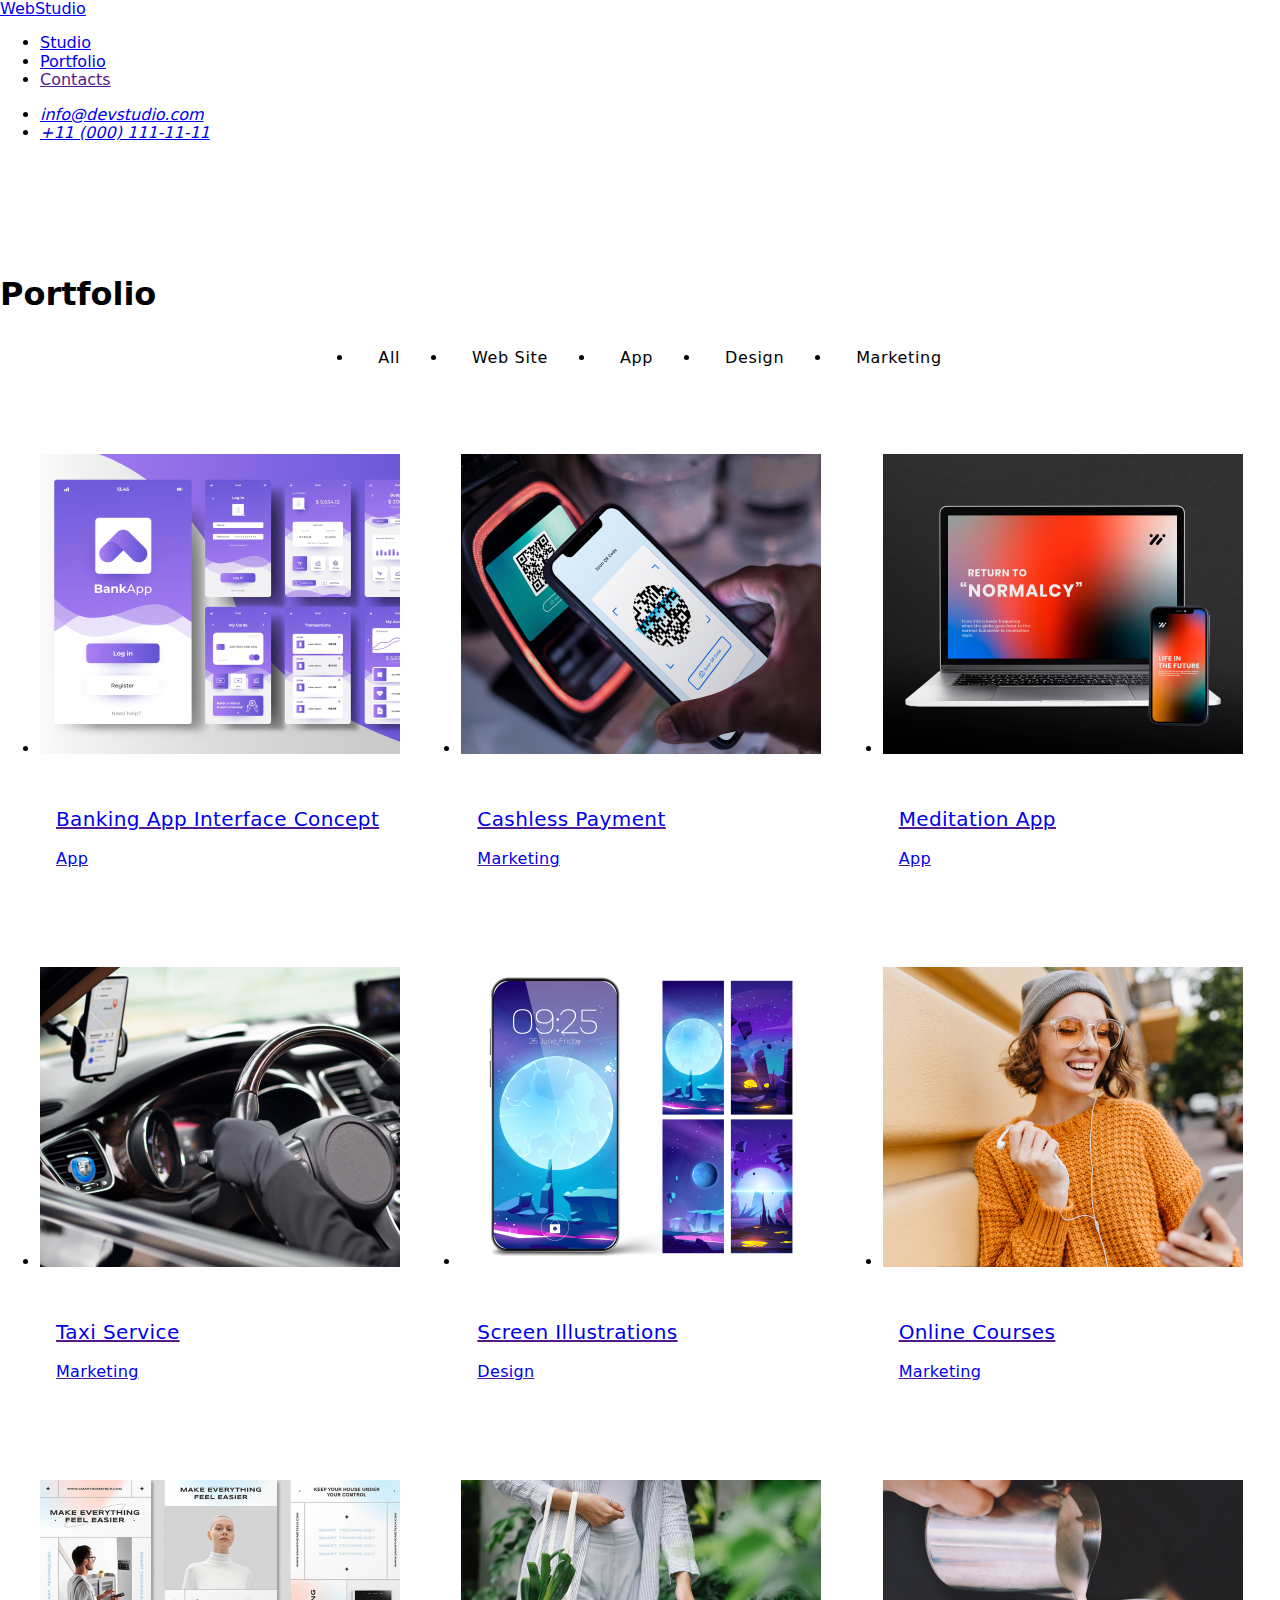
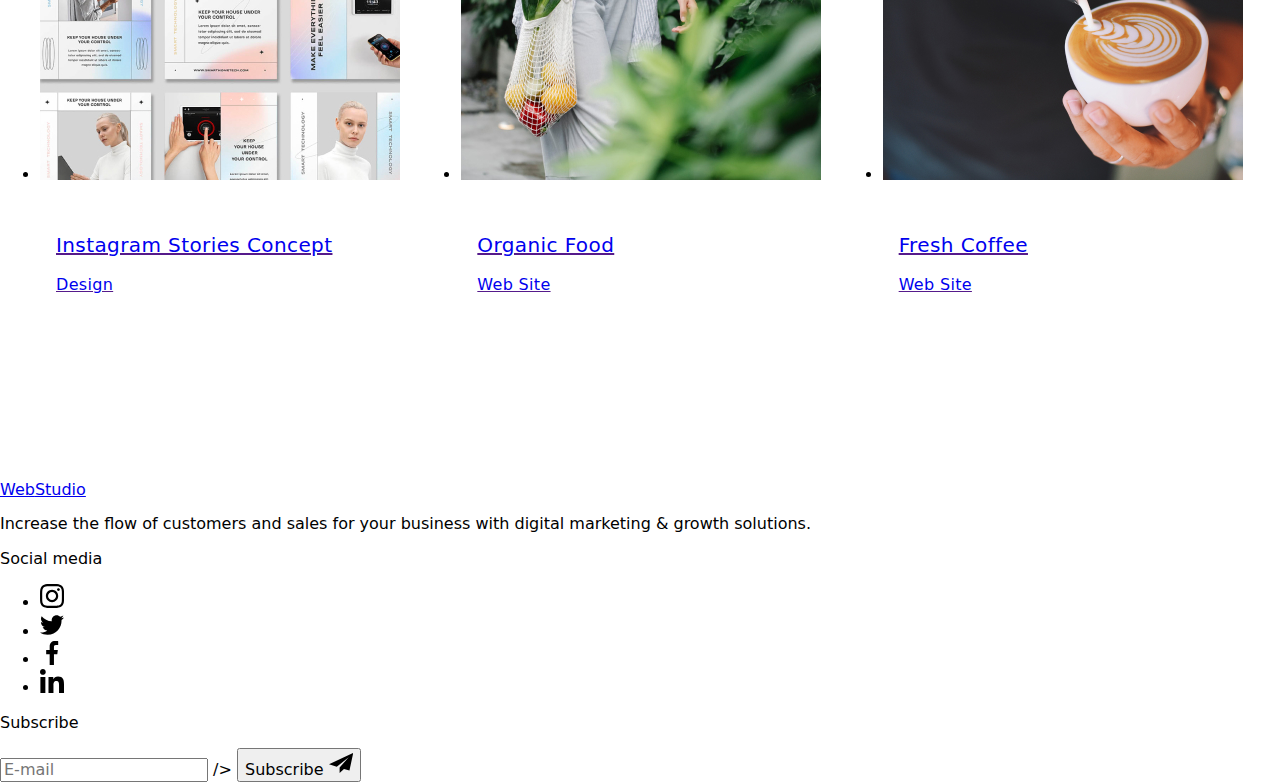
<file: portfolio.html>
<!DOCTYPE html>
<html lang="en">
  <head>
    <meta charset="UTF-8" />
    <meta name="viewport" content="width=device-width, initial-scale=1.0" />
    <title>Document</title>
    <link
      rel="stylesheet"
      href="https://cdnjs.cloudflare.com/ajax/libs/modern-normalize/2.0.0/modern-normalize.min.css"
    />
    <link rel="preconnect" href="https://fonts.googleapis.com" />
    <link rel="preconnect" href="https://fonts.gstatic.com" crossorigin />
    <link
      href="https://fonts.googleapis.com/css2?family=Raleway:wght@800&family=Roboto:wght@400;500;700;900&display=swap"
      rel="stylesheet"
    />
    <link rel="stylesheet" href="./css/styles.css" />
  </head>
  <body>
    <header class="header-section">
      <div class="header-container container">
        <nav class="nav">
          <a href="./index.html" class="logo link"
            >Web<span class="span-logo-top">Studio</span></a
          >
          <ul class="menu-list list">
            <li>
              <a href="./index.html" class="link-nav studiolist link">Studio</a>
            </li>
            <li>
              <a
                href="./portfolio.html"
                class="link-nav studiolist nav-active link"
                >Portfolio</a
              >
            </li>
            <li><a href="" class="link-nav studiolist link">Contacts</a></li>
          </ul>
        </nav>
        <address class="address">
          <ul class="menu-list list">
            <li>
              <a href="mailto:info@devstudio.com" class="contacts link"
                >info@devstudio.com</a
              >
            </li>
            <li>
              <a href="tel:+110001111111" class="contacts link"
                >+11 (000) 111-11-11</a
              >
            </li>
          </ul>
        </address>
      </div>
    </header>
    <main>
      <section class="main-portfolio-section">
        <div class="container">
          <h1 class="visually-hidden">Portfolio</h1>
          <ul class="portfolio-list list">
            <li>
              <button type="button" class="list-button">All</button>
            </li>
            <li>
              <button type="button" class="list-button">Web Site</button>
            </li>
            <li>
              <button type="button" class="list-button">App</button>
            </li>
            <li>
              <button type="button" class="list-button">Design</button>
            </li>
            <li>
              <button type="button" class="list-button">Marketing</button>
            </li>
          </ul>
          <ul class="portfolio-second-list list">
            <li class="portfolio-second-list-item">
              <a class="portfolio-link link" href="">
                <div class="portfolio-pic">
                  <img
                    src="./images/Portfolio-imgs/portfolio1.jpeg"
                    alt="Banking App"
                    width="360"
                  />
                  <p class="portfolio-pic-text">
                    14 Stylish and User-Friendly App Design Concepts · Task
                    Manager App · Calorie Tracker App · Exotic Fruit Ecommerce
                    App · Cloud Storage App
                  </p>
                </div>
                <div class="portfolio-item-container">
                  <h2 class="list-portfolio">Banking App Interface Concept</h2>
                  <p class="list-description">App</p>
                </div>
              </a>
            </li>
            <li class="portfolio-second-list-item">
              <a class="portfolio-link link" href="">
                <div class="portfolio-pic">
                  <img
                    class="img"
                    src="./images/Portfolio-imgs/portfolio2.jpeg"
                    alt="Cashless Payment"
                    width="360"
                  />
                  <p class="portfolio-pic-text">
                    14 Stylish and User-Friendly App Design Concepts · Task
                    Manager App · Calorie Tracker App · Exotic Fruit Ecommerce
                    App · Cloud Storage App
                  </p>
                </div>

                <div class="portfolio-item-container">
                  <h2 class="list-portfolio">Cashless Payment</h2>
                  <p class="list-description">Marketing</p>
                </div>
              </a>
            </li>
            <li class="portfolio-second-list-item">
              <a class="portfolio-link link" href="">
                <div class="portfolio-pic">
                  <img
                    class="img"
                    src="./images/Portfolio-imgs/portfolio3.jpeg"
                    alt="Meditation App"
                    width="360"
                  />
                  <p class="portfolio-pic-text">
                    14 Stylish and User-Friendly App Design Concepts · Task
                    Manager App · Calorie Tracker App · Exotic Fruit Ecommerce
                    App · Cloud Storage App
                  </p>
                </div>

                <div class="portfolio-item-container">
                  <h2 class="list-portfolio">Meditation App</h2>
                  <p class="list-description">App</p>
                </div>
              </a>
            </li>
            <li class="portfolio-second-list-item">
              <a class="portfolio-link link" href="">
                <div class="portfolio-pic">
                  <img
                    class="img"
                    src="./images/Portfolio-imgs/portfolio4.jpeg"
                    alt="Taxi Service"
                    width="360"
                  />
                  <p class="portfolio-pic-text">
                    14 Stylish and User-Friendly App Design Concepts · Task
                    Manager App · Calorie Tracker App · Exotic Fruit Ecommerce
                    App · Cloud Storage App
                  </p>
                </div>

                <div class="portfolio-item-container">
                  <h2 class="list-portfolio">Taxi Service</h2>
                  <p class="list-description">Marketing</p>
                </div>
              </a>
            </li>
            <li class="portfolio-second-list-item">
              <a class="portfolio-link link" href="">
                <div class="portfolio-pic">
                  <img
                    class="img"
                    src="./images/Portfolio-imgs/portfolio5.jpeg"
                    alt="Screen Illustrations"
                    width="360"
                  />
                  <p class="portfolio-pic-text">
                    14 Stylish and User-Friendly App Design Concepts · Task
                    Manager App · Calorie Tracker App · Exotic Fruit Ecommerce
                    App · Cloud Storage App
                  </p>
                </div>

                <div class="portfolio-item-container">
                  <h2 class="list-portfolio">Screen Illustrations</h2>
                  <p class="list-description">Design</p>
                </div>
              </a>
            </li>
            <li class="portfolio-second-list-item">
              <a class="portfolio-link link" href="">
                <div class="portfolio-pic">
                  <img
                    class="img"
                    src="./images/Portfolio-imgs/portfolio6.jpeg"
                    alt="Online Courses"
                    width="360"
                  />
                  <p class="portfolio-pic-text">
                    14 Stylish and User-Friendly App Design Concepts · Task
                    Manager App · Calorie Tracker App · Exotic Fruit Ecommerce
                    App · Cloud Storage App
                  </p>
                </div>

                <div class="portfolio-item-container">
                  <h2 class="list-portfolio">Online Courses</h2>
                  <p class="list-description">Marketing</p>
                </div>
              </a>
            </li>
            <li class="portfolio-second-list-item">
              <a class="portfolio-link link" href="">
                <div class="portfolio-pic">
                  <img
                    class="img"
                    src="./images/Portfolio-imgs/portfolio7.jpeg"
                    alt="Instagram Stories Concept"
                    width="360"
                  />
                  <p class="portfolio-pic-text">
                    14 Stylish and User-Friendly App Design Concepts · Task
                    Manager App · Calorie Tracker App · Exotic Fruit Ecommerce
                    App · Cloud Storage App
                  </p>
                </div>

                <div class="portfolio-item-container">
                  <h2 class="list-portfolio">Instagram Stories Concept</h2>
                  <p class="list-description">Design</p>
                </div>
              </a>
            </li>
            <li class="portfolio-second-list-item">
              <a class="portfolio-link link" href="">
                <div class="portfolio-pic">
                  <img
                    class="img"
                    src="./images/Portfolio-imgs/portfolio8.jpeg"
                    alt="Organic Food"
                    width="360"
                  />
                  <p class="portfolio-pic-text">
                    14 Stylish and User-Friendly App Design Concepts · Task
                    Manager App · Calorie Tracker App · Exotic Fruit Ecommerce
                    App · Cloud Storage App
                  </p>
                </div>

                <div class="portfolio-item-container">
                  <h2 class="list-portfolio">Organic Food</h2>
                  <p class="list-description">Web Site</p>
                </div>
              </a>
            </li>
            <li class="portfolio-second-list-item">
              <a class="portfolio-link link" href="">
                <div class="portfolio-pic">
                  <img
                    class="img"
                    src="./images/Portfolio-imgs/portfolio9.jpeg"
                    alt="Fresh Coffee"
                    width="360"
                  />
                  <p class="portfolio-pic-text">
                    14 Stylish and User-Friendly App Design Concepts · Task
                    Manager App · Calorie Tracker App · Exotic Fruit Ecommerce
                    App · Cloud Storage App
                  </p>
                </div>

                <div class="portfolio-item-container">
                  <h2 class="list-portfolio">Fresh Coffee</h2>
                  <p class="list-description">Web Site</p>
                </div>
              </a>
            </li>
          </ul>
        </div>
      </section>
    </main>

    <!-------------------Footer------------------->

    <footer class="footer">
      <div class="footer-container container">
        <div class="logo-container">
          <a href="./index.html" class="logo-bottom logo link"
            >Web<span class="span-logo-bottom">Studio</span></a
          >
          <p class="footer-text">
            Increase the flow of customers and sales for your business with
            digital marketing & growth solutions.
          </p>
        </div>
        <div>
          <p class="footer-socialmedia">Social media</p>
          <ul class="footer-list list social-list">
            <li class="social-item">
              <a class="footer-link" href="">
                <svg class="social-icon" width="24" height="24">
                  <use href="./images/icons.svg#icon-instagram-2"></use>
                </svg>
              </a>
            </li>
            <li class="social-item">
              <a class="footer-link" href="">
                <svg class="social-icon" width="24" height="24">
                  <use href="./images/icons.svg#icon-twitter-1"></use>
                </svg>
              </a>
            </li>
            <li class="social-item">
              <a class="footer-link" href="">
                <svg class="social-icon" width="24" height="24">
                  <use href="./images/icons.svg#icon-facebook-1"></use>
                </svg>
              </a>
            </li>
            <li class="social-item">
              <a class="footer-link" href="">
                <svg class="social-icon" width="24" height="24">
                  <use href="./images/icons.svg#icon-linkedin-1"></use>
                </svg>
              </a>
            </li>
          </ul>
        </div>
        <div class="footer-form-container">
          <p class="footer-form-text">Subscribe</p>
          <form class="footer-form">
            <label class="footer-label"
              ><input
                type="email"
                class="footer-input"
                name="subscribe-input"
                placeholder="E-mail"
              />
              /></label
            >
            <button type="submit" class="subscribebtn">
              Subscribe
              <svg class="footer-subscribe-icon" width="24" height="24">
                <use href="./images/icons.svg#icon-send"></use>
              </svg>
            </button>
          </form>
        </div>
      </div>
    </footer>
  </body>
</html>
</file>
<file: css/styles.css>
/* ----------------Second Section----------------*/




/* ----------------Third Section----------------*/





/* ----------------Fourth Section----------------*/






/* ----------------Fifth Section----------------*/



/* ----------------Footer----------------*/




/*================== Modal ==================*/




/* ----------------Portfolio----------------*/


.title-button {
  font-family: inherit;
  background-color: var(--iris);
  font-weight: 500;
  font-size: 16px;
  line-height: 1.5;
  letter-spacing: 0.04em;
  color: var(--white);
  cursor: pointer;
}



.main-portfolio-section {
  padding-top: 96px; padding-bottom: 120px;
}

.portfolio-list {
  display: flex;
  justify-content: center;
  gap: 24px;
  margin-bottom: 72px;
}



.list-button {
  padding: 12px 24px;
  border: 1px solid var(--cornflower);
  border-radius: 4px;
  font-family: inherit;
  background-color: var(--cloud);
  font-weight: 500;
  font-size: 16px;
  line-height: 1.5;
  letter-spacing: 0.04em;
  color: var(--iris);
  cursor: pointer;
  transition:  color var(--transition-dur) var(--transition-function), background-color var(--transition-dur) var(--transition-function), border-color var(--transition-dur) var(--transition-function), box-shadow var(--transition-dur) var(--transition-function);
}

.list-button:hover,
.list-button:focus {
  border: 1px solid transparent;
  box-shadow: 0px 3px 1px rgba(0, 0, 0, 0.1), 0px 2px 1px rgba(0, 0, 0, 0.08), 0px 2px 2px rgba(0, 0, 0, 0.12);
  background-color: var(--ocean);
  color: var(--white);
}

.portfolio-link {
  display: block;
  transition-property: box-shadow;
  transition-duration: var(--transition-dur);
  transition-timing-function: var(--transition-function);
}

.portfolio-pic {
  position: relative;
  overflow: hidden;
}

.portfolio-pic-text {
  position: absolute;
  top: 0;
  left: 0;
  transform: translateY(100%);
  transition: transform var(--transition-dur) var(--transition-function);
  height: 100%;
  padding: 40px 32px;
  line-height: 1.5;
  letter-spacing: 0.02em;
  color: var(--cloud);
  background-color: var(--iris);
}

.portfolio-link:hover .portfolio-pic-text,
.portfolio-link:focus .portfolio-pic-text {
  transform: translateY(0%);
}


.portfolio-link:hover,
.portfolio-link:focus {
  box-shadow: 0px 1px 6px rgba(46, 47, 66, 0.08), 0px 1px 1px rgba(46, 47, 66, 0.16), 0px 2px 1px rgba(46, 47, 66, 0.08);
}




.list-portfolio {
  margin-bottom: 8px;
  font-weight: 500;
  font-size: 20px;
  line-height: 1.2;
  letter-spacing: 0.02em;
  color: var(--navyblue);
}

.list-description {
  font-size: 16px;
  line-height: 1.5;
  letter-spacing: 0.02em;
  color: var(--slate);
}

.portfolio-second-list {
  display: flex;
  flex-wrap: wrap;
  column-gap: 24px;
  row-gap: 48px;
}

.portfolio-second-list-item {
  width: calc((100% - 48px) / 3);
}


.portfolio-item-container {
  padding: 32px 16px;
  border: 1px solid var(--cornflower);
  border-top: none;
}
</file>
